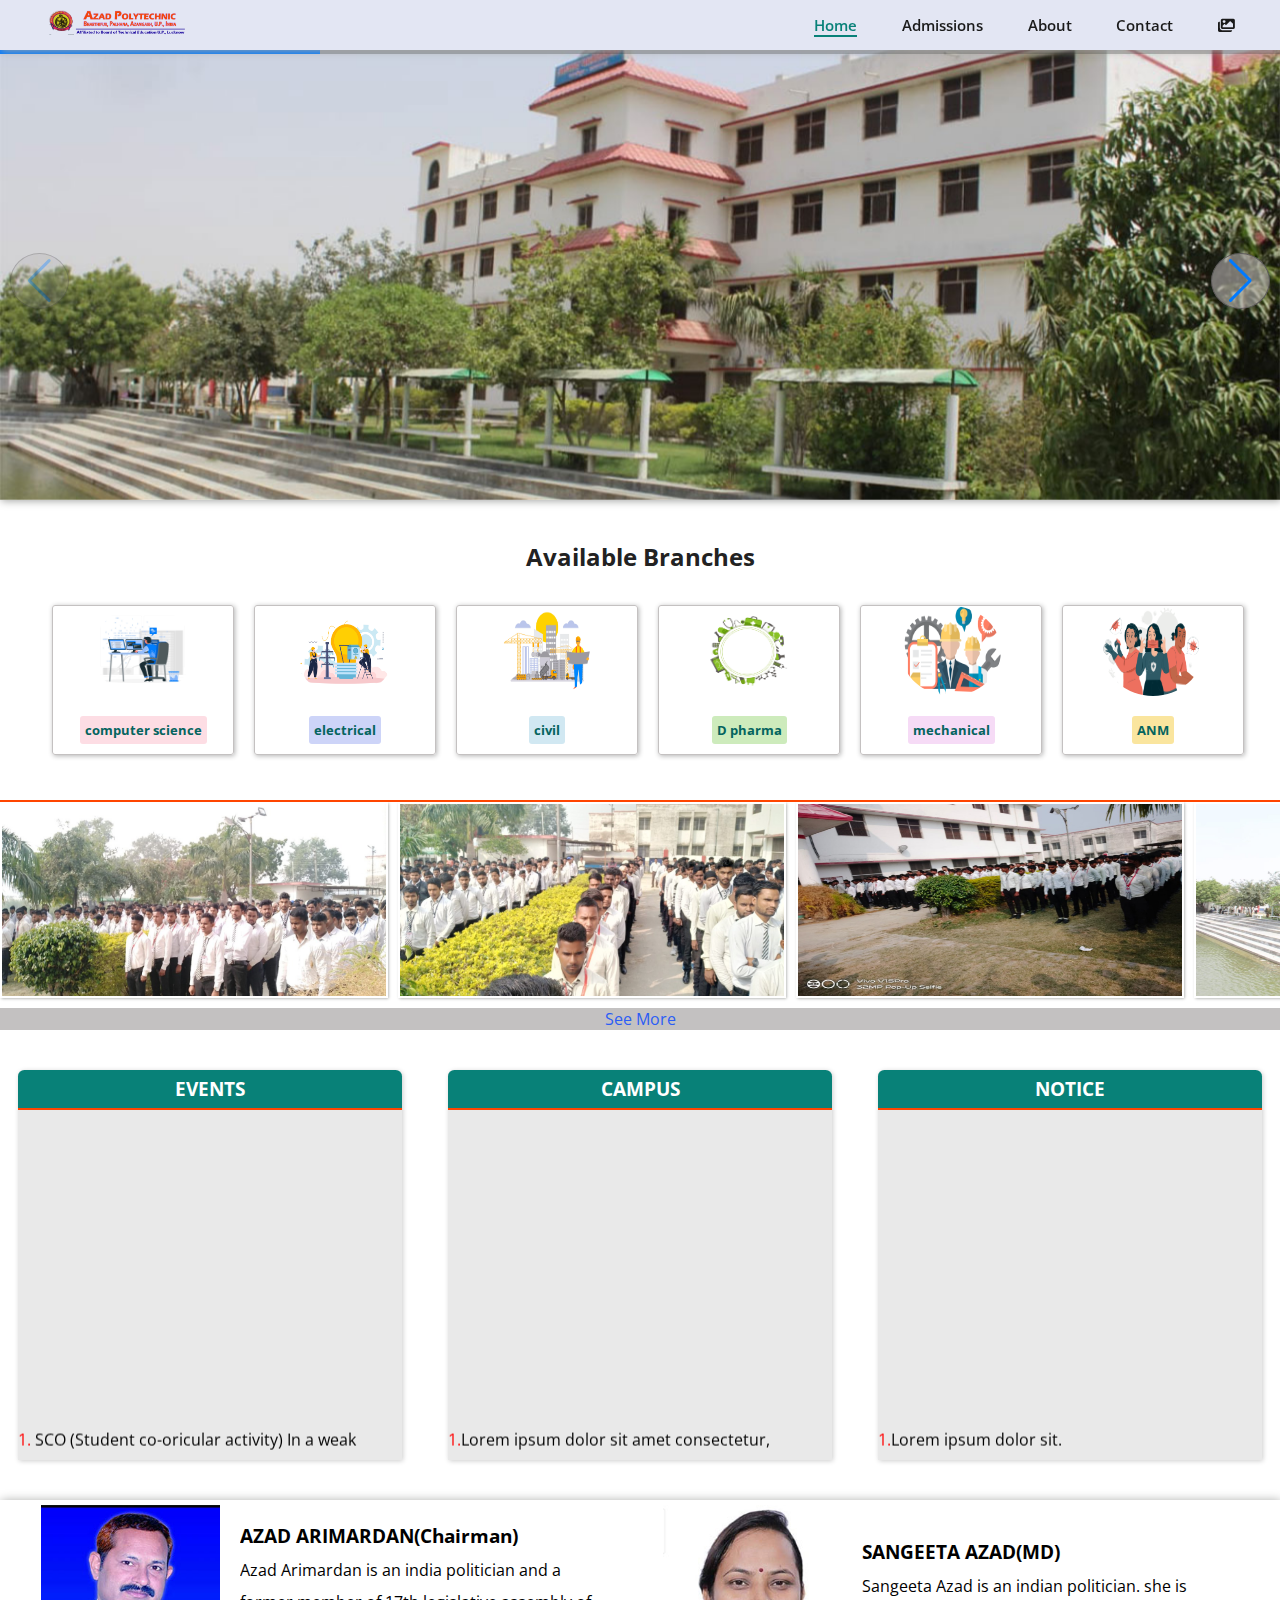
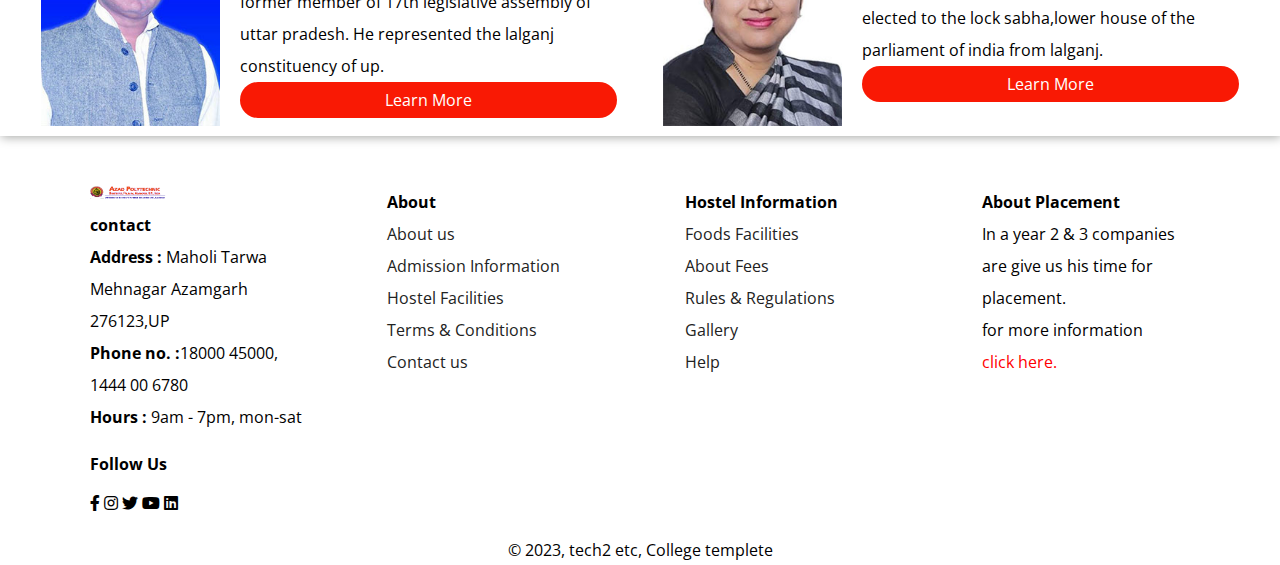
<file: index.html>
<!DOCTYPE html>
<html lang="en">
  <head>
    <meta charset="UTF-8" />
    <meta http-equiv="X-UA-Compatible" content="IE=edge" />
    <meta name="viewport" content="width=device-width, initial-scale=1.0" />
    <title>Azad polytechnic</title>
    <link rel="stylesheet" href="style.css" />
    <link
      rel="stylesheet"
      href="https://cdnjs.cloudflare.com/ajax/libs/font-awesome/5.15.4/css/all.min.css"
    />
    <link
      rel="stylesheet"
      href="https://cdn.jsdelivr.net/npm/swiper@9/swiper-bundle.min.css"
    />
  </head>
  <body>
    <div class="header flex">
      <!-- // logo -->

      <div class="logo">
        <img src="images/logo.png" alt="logo" />
      </div>

      <!-- // navigation button -->

      <ul id="navbar" class="flex nav">
        <li><a href="index.html" class="active">Home</a></li>
        <li><a href="admission.html" class="hover">Admissions</a></li>
        <li><a href="about.html" class="hover">About</a></li>
        <li><a href="contact.html" class="hover">Contact</a></li>
        <li class="lg-bags">
          <a href="gallery.html"><i class="fad fa fa-images"></i></a>
        </li>
        <i id="close" class="fal fa fa-times"></i>
      </ul>
      <div class="hamburger">
        <a href="gallery.html"><i class="fad fa fa-images"></i></a>
        <i id="bar" class="fal fa-outdent fa"></i>
      </div>
    </div>

    <!-- slider -->

    <div class="swiper mySwiper">
      <div class="swiper-wrapper">
        <div class="swiper-slide"><img src="images/slide1.jpg" alt="" /></div>
        <div class="swiper-slide"><img src="images/slide2.jpg" alt="" /></div>
        <div class="swiper-slide"><img src="images/slide3.jpg" alt="" /></div>
        <div class="swiper-slide"><img src="images/slide4.jpg" alt="" /></div>
      </div>
      <div class="swiper-button-next swiper-button-bg"></div>
      <div class="swiper-button-prev swiper-button-bg"></div>
      <div class="swiper-pagination"></div>
    </div>

    <!-- our services -->
    <section class="feature-box">
      <h2>Available Branches</h2>
      <div class="feature">
        <div class="goodwill">
          <img src="images/cs.jpg" alt="computer science" />
          <h5>computer science</h5>
        </div>
        <div class="goodwill">
          <img src="images/electrical.jpg" alt="electrical" />
          <h5>electrical</h5>
        </div>
        <div class="goodwill">
          <img src="images/civil.jpg" alt="civil" />
          <h5>civil</h5>
        </div>
        <div class="goodwill">
          <img src="images/dpharma.png" alt="D pharma" />
          <h5>D pharma</h5>
        </div>
        <div class="goodwill">
          <img src="images/mechanical.png" alt="mechanical" />
          <h5>mechanical</h5>
        </div>
        <div class="goodwill">
          <img src="images/anm.png" alt="ANM" />
          <h5>ANM</h5>
        </div>
      </div>
    </section>

    <!-- gallery -->
    <div class="main-gallery">
      <div class="gallery">
        <a href="images/gallery1.jpg"
          ><img src="images/gallery1.jpg" alt=""
        /></a>
        <a href="images/gallery2.jpg"
          ><img src="images/gallery2.jpg" alt=""
        /></a>
        <a href="images/gallery3.jpg"
          ><img src="images/gallery3.jpg" alt=""
        /></a>
        <a href="images/gallery4.jpg"
          ><img src="images/gallery4.jpg" alt=""
        /></a>
        <a href="images/gallery5.jpg"
          ><img src="images/gallery5.jpg" alt=""
        /></a>
      </div>
      <div class="seemore"><a href="gallery.html">See More</a></div>
    </div>
    <!-- Swiper JS -->
    <div class="college-detaile">
      <div class="event">
        <h3>EVENTS</h3>
        <ol>
          <marquee direction="up" scrollamount="3" height="320vh">
            <li>
              <p>
                <span>1.</span> SCO (Student co-oricular activity) In a weak
              </p>
            </li>
            <li>
              <p><span>2.</span>Games</p>
            </li>
            <li>
              <p>
                <span>3.</span>proudly celebrate republic & independence day
              </p>
            </li>
            <li>
              <p>
                <span>4.</span>we are organize a tournament in a year where
                according to your interest you participate in the game
              </p>
            </li>
            <li>
              <p>
                <span>5.</span>for girls we have arrange to play like batminton.
              </p>
            </li>
            <li>
              <p><span>6.</span>after a we are arrange award ceremony.</p>
            </li>
            <li>
              <p><span>7.</span>Lorem ipsum dolor sit amet consectetur.</p>
            </li>
          </marquee>
        </ol>
      </div>
      <div class="campus">
        <h3>CAMPUS</h3>
        <ol>
          <marquee direction="up" scrollamount="3" height="320vh"
            ><li>
              <p>
                <span>1.</span>Lorem ipsum dolor sit amet consectetur,
                adipisicing elit. Incidunt, sint!
              </p>
            </li>
            <li>
              <p>
                <span>2.</span>Lorem ipsum dolor sit amet consectetur
                adipisicing elit. Architecto.
              </p>
            </li>
            <li>
              <p>
                <span>3.</span>Lorem ipsum dolor sit amet consectetur
                adipisicing elit. Reprehenderit, accusantium ipsa?
              </p>
            </li>
            <li>
              <p>
                <span>4.</span>.Lorem ipsum dolor sit amet consectetur
                adipisicing.
              </p>
            </li>
            <li>
              <p>
                <span>5.</span>Lorem ipsum dolor sit amet consectetur
                adipisicing elit.
              </p>
            </li>
            <li>
              <p><span>6.</span>Lorem ipsum dolor sit amet consectetur.</p>
            </li>
          </marquee>
        </ol>
      </div>
      <div class="notice">
        <h3>NOTICE</h3>
        <ol>
          <marquee direction="up" scrollamount="3" height="320vh">
            <li>
              <p><span>1.</span>Lorem ipsum dolor sit.</p>
            </li>
            <li>
              <p>
                <span>2.</span>Lorem, ipsum dolor sit amet consectetur
                adipisicing elit.
              </p>
            </li>
            <li>
              <p><span>3.</span>Lorem ipsum dolor sit amet.</p>
            </li>
            <li>
              <p>
                <span>4.</span>Lorem ipsum dolor, sit amet consectetur
                adipisicing.
              </p>
            </li>
            <li>
              <p><span>5.</span>Lorem ipsum dolor sit amet consectetur.</p>
            </li>
            <li>
              <p>
                <span>6.</span>Lorem ipsum dolor, sit amet consectetur
                adipisicing elit.
              </p>
            </li>
            <li>
              <p><span>7.</span>Lorem ipsum dolor sit amet.</p>
            </li>
          </marquee>
        </ol>
      </div>
    </div>
    <section class="owner-section">
      <div class="owner">
        <div class="owner-img"><img src="images/chairman.jpg" alt="" /></div>
        <div class="owner-detail">
          <h3>AZAD ARIMARDAN(Chairman)</h3>
          <p>
            Azad Arimardan is an india politician and a former member of 17th
            legislative assembly of uttar pradesh. He represented the lalganj constituency of 
            up.
          </p>
          <div class="owner-learn-more"><a href="about.html">Learn More</a></div>
        </div>
      </div>
      </div>
      <div class="owner">
        <div class="owner-img"><img src="images/MD.jpg" alt="" /></div>
        <div class="owner-detail">
          <h3>SANGEETA AZAD(MD)</h3>
          <p>
            Sangeeta Azad is an indian politician. she is elected to the lock
            sabha,lower house of the parliament of india from lalganj.
          </p>
          
          <div class="owner-learn-more"><a href="about.html">Learn More</a></div>
        </div>
      </div>
    </section>
   
    <!-- footer -->

    <footer class="section">
      <div class="col">
        <img src="images/logo.png" alt="logo" />
        <h4>contact</h4>
        <p>
          <strong>Address :</strong> Maholi Tarwa Mehnagar Azamgarh 276123,UP
        </p>
        <p><strong>Phone no. :</strong>18000 45000, 1444 00 6780</p>
        <p><strong>Hours :</strong> 9am - 7pm, mon-sat</p>

        <div class="follow">
          <h4>Follow Us</h4>
          <div class="icon">
            <i class="fab fa-facebook-f"></i>
            <i class="fab fa-instagram"></i>
            <i class="fab fa-twitter"></i>
            <i class="fab fa-youtube"></i>
            <i class="fab fa-linkedin"></i>
          </div>
        </div>
      </div>
      <div class="col">
        <h4>About</h4>
        <a href="#">About us</a>
        <a href="#">Admission Information</a>
        <a href="#">Hostel Facilities</a>
        <a href="#">Terms & Conditions</a>
        <a href="#">Contact us</a>
      </div>
      <div class="col">
        <h4>Hostel Information</h4>
        <a href="#">Foods Facilities</a>
        <a href="#">About Fees</a>
        <a href="#">Rules & Regulations</a>
        <a href="#">Gallery</a>
        <a href="#">Help</a>
      </div>
      <div class="col">
        <h4>About Placement</h4>
        <p>In a year 2 & 3 companies are give us his time for placement.</p>
        <p>for more information</p>
        <div class="placement-link"><a href="#">click here.</a></div>
      </div>
    </footer>
    <div class="copyright">
      <p>© 2023, tech2 etc, College templete</p>
    </div>

    <script src="https://cdn.jsdelivr.net/npm/swiper@9/swiper-bundle.min.js"></script>
  </body>
  <script src="script.js"></script>
</html>
</file>
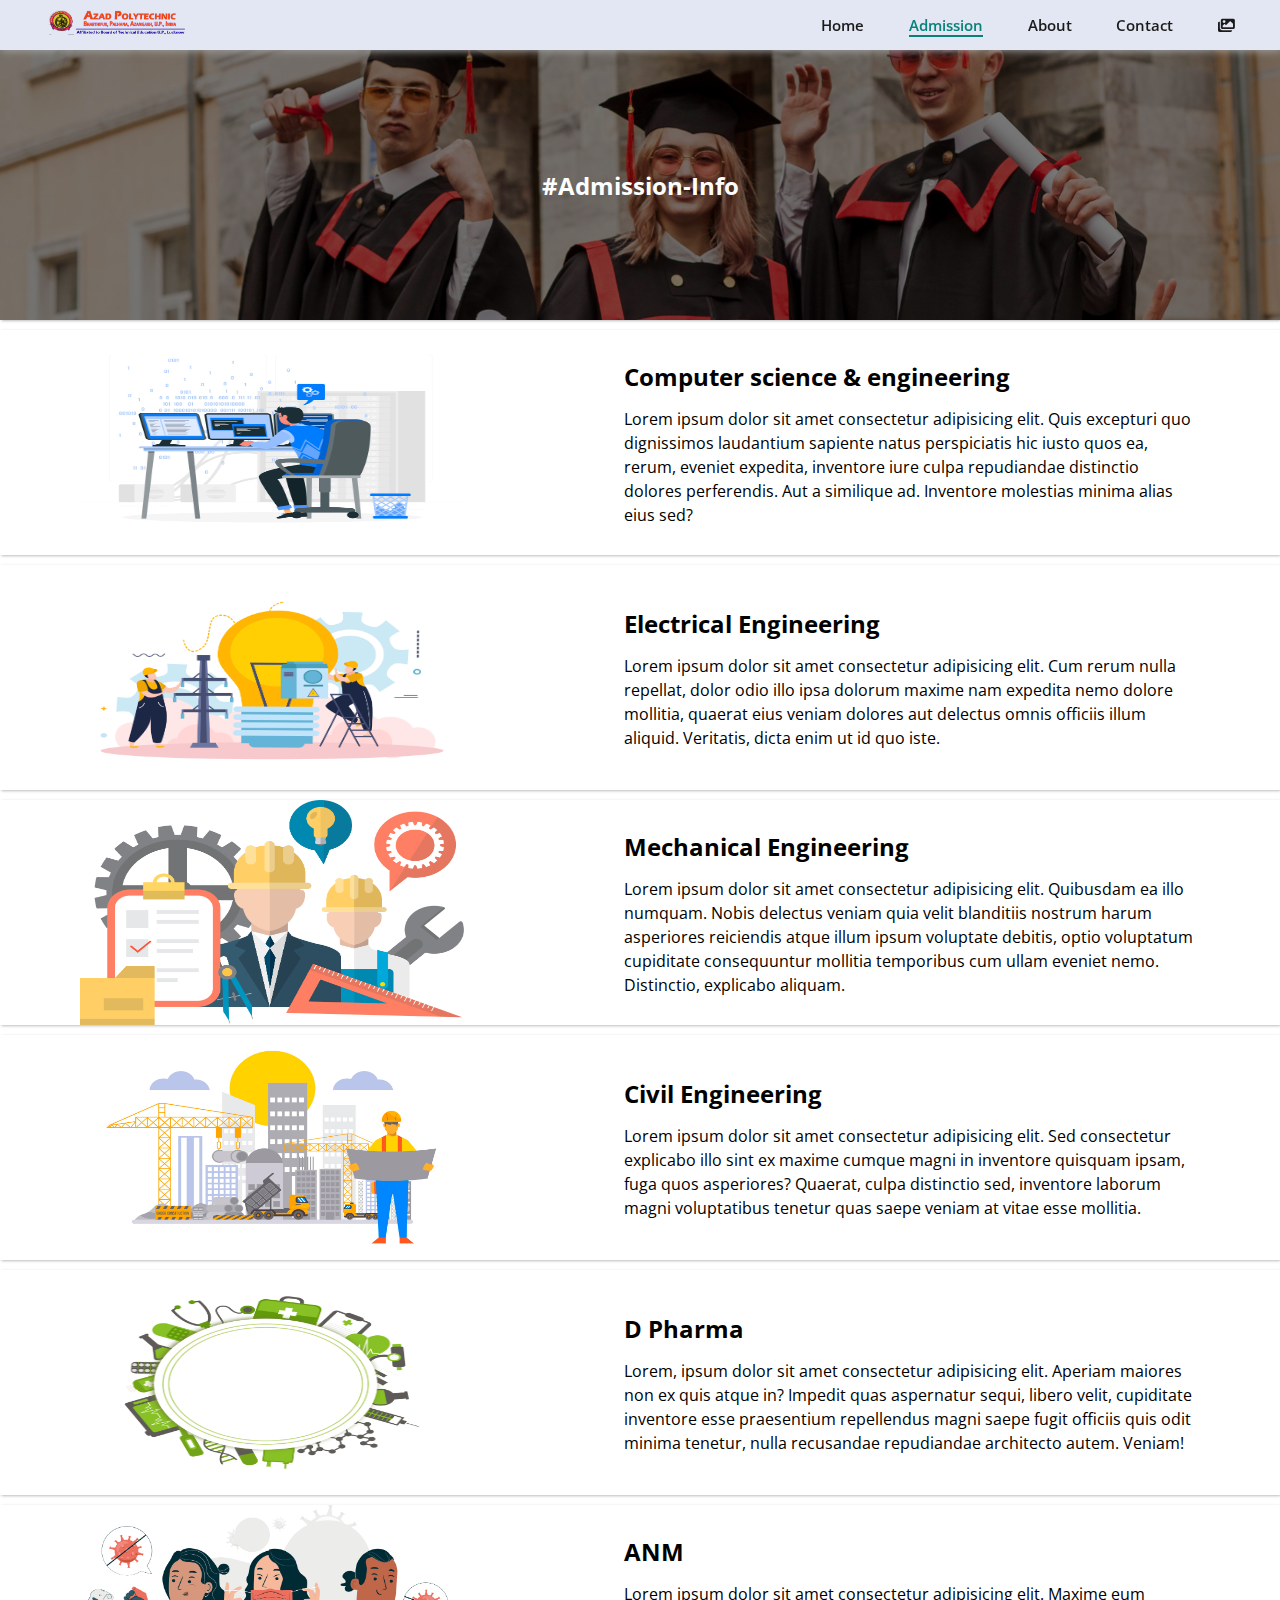
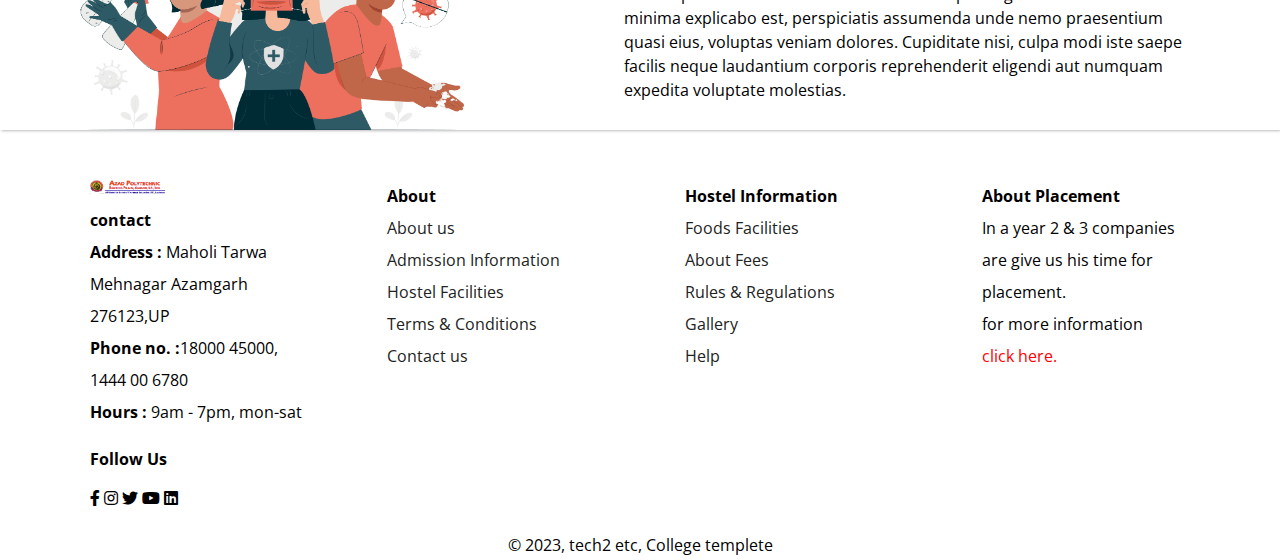
<file: admission.html>
<!DOCTYPE html>
<html lang="en">

<head>
    <meta charset="UTF-8" />
    <meta http-equiv="X-UA-Compatible" content="IE=edge" />
    <meta name="viewport" content="width=device-width, initial-scale=1.0" />
    <title>admission</title>
    <link rel="stylesheet" href="style.css" />
    <link rel="stylesheet" href="https://cdnjs.cloudflare.com/ajax/libs/font-awesome/5.15.4/css/all.min.css" />
</head>

<body>
    <div class="header flex">
        <!-- // logo -->

        <div class="logo">
            <img src="images/logo.png" alt="logo" />
        </div>

        <!-- // navigation button -->

        <ul id="navbar" class="flex nav">
            <li><a href="index.html" class="hover">Home</a></li>
            <li><a href="admission.html" class="hover active">Admission</a></li>
            <li><a href="about.html" class="hover">About</a></li>
            <li><a href="contact.html" class="hover">Contact</a></li>
            <li class="lg-bags">
                <a href="gallery.html"><i class="fad fa fa-images"></i></a>
            </li>
            <i id="close" class="fal fa fa-times"></i>
        </ul>

        <div class="hamburger">
            <a href="gallery.html"><i class="fad fa fa-images"></i></a>
            <i id="bar" class="fal fa-outdent fa"></i>
        </div>
    </div>

    <!-- <header></header> -->

    <div class="admission-header">
        <h2>#Admission-Info</h2>
    </div>
    <!-- <details></details>     -->

    <section class="details-about-us admission-detail">
        <img src="images/cs.jpg" alt="" />
        <div class="description">
            <h2>Computer science & engineering</h2>
            <p>
                Lorem ipsum dolor sit amet consectetur adipisicing elit. Quis
                excepturi quo dignissimos laudantium sapiente natus perspiciatis hic
                iusto quos ea, rerum, eveniet expedita, inventore iure culpa
                repudiandae distinctio dolores perferendis. Aut a similique ad.
                Inventore molestias minima alias eius sed?</p>
    </section>

    <section class="details-about-us admission-detail">
        <img src="images/electrical.jpg" alt="" />
        <div class="description">
            <h2>Electrical Engineering</h2>
            <p>Lorem ipsum dolor sit amet consectetur adipisicing elit. Cum rerum nulla repellat, dolor odio illo ipsa
                dolorum maxime nam expedita nemo dolore mollitia, quaerat eius veniam dolores aut delectus omnis
                officiis illum aliquid. Veritatis, dicta enim ut id quo iste.</p>
    </section>

    <section class="details-about-us admission-detail">
        <img src="images/mechanical.png" alt="" />
        <div class="description">
            <h2>Mechanical Engineering</h2>
            <p>Lorem ipsum dolor sit amet consectetur adipisicing elit. Quibusdam ea illo numquam. Nobis delectus veniam
                quia velit blanditiis nostrum harum asperiores reiciendis atque illum ipsum voluptate debitis, optio
                voluptatum cupiditate consequuntur mollitia temporibus cum ullam eveniet nemo. Distinctio, explicabo
                aliquam.</p>
    </section>
    <section class="details-about-us admission-detail">
        <img src="images/civil.jpg" alt="" />
        <div class="description">
            <h2>Civil Engineering</h2>
            <p>Lorem ipsum dolor sit amet consectetur adipisicing elit. Sed consectetur explicabo illo sint ex maxime
                cumque magni in inventore quisquam ipsam, fuga quos asperiores? Quaerat, culpa distinctio sed, inventore
                laborum magni voluptatibus tenetur quas saepe veniam at vitae esse mollitia.</p>
    </section>
    <section class="details-about-us admission-detail">
        <img src="images/dpharma.png" alt="" />
        <div class="description">
            <h2>D Pharma</h2>
            <p>Lorem, ipsum dolor sit amet consectetur adipisicing elit. Aperiam maiores non ex quis atque in? Impedit
                quas aspernatur sequi, libero velit, cupiditate inventore esse praesentium repellendus magni saepe fugit
                officiis quis odit minima tenetur, nulla recusandae repudiandae architecto autem. Veniam!</p>
    </section>
    <section class="details-about-us admission-detail">
        <img src="images/anm.png" alt="" />
        <div class="description">
            <h2>ANM</h2>
            <p>Lorem ipsum dolor sit amet consectetur adipisicing elit. Maxime eum minima explicabo est, perspiciatis
                assumenda unde nemo praesentium quasi eius, voluptas veniam dolores. Cupiditate nisi, culpa modi iste
                saepe facilis neque laudantium corporis reprehenderit eligendi aut numquam expedita voluptate molestias.
            </p>
    </section>

     <!-- footer -->

     <footer class="section">
        <div class="col">
            <img src="images/logo.png" alt="logo" />
            <h4>contact</h4>
            <p>
                <strong>Address :</strong> Maholi Tarwa Mehnagar Azamgarh 276123,UP
            </p>
            <p><strong>Phone no. :</strong>18000 45000, 1444 00 6780</p>
            <p><strong>Hours :</strong> 9am - 7pm, mon-sat</p>

            <div class="follow">
                <h4>Follow Us</h4>
                <div class="icon">
                    <i class="fab fa-facebook-f"></i>
                    <i class="fab fa-instagram"></i>
                    <i class="fab fa-twitter"></i>
                    <i class="fab fa-youtube"></i>
                    <i class="fab fa-linkedin"></i>
                </div>
            </div>
        </div>
        <div class="col">
            <h4>About</h4>
            <a href="#">About us</a>
            <a href="#">Admission Information</a>
            <a href="#">Hostel Facilities</a>
            <a href="#">Terms & Conditions</a>
            <a href="#">Contact us</a>
        </div>
        <div class="col">
            <h4>Hostel Information</h4>
            <a href="#">Foods Facilities</a>
            <a href="#">About Fees</a>
            <a href="#">Rules & Regulations</a>
            <a href="#">Gallery</a>
            <a href="#">Help</a>
        </div>
        <div class="col">
            <h4>About Placement</h4>
            <p>In a year 2 & 3 companies are give us his time for placement.</p>
            <p>for more information</p>
            <div class="placement-link"><a href="#">click here.</a></div>
        </div>
    </footer>
    <div class="copyright">
        <p>© 2023, tech2 etc, College templete</p>
    </div>

</body>
<script src="script.js"></script>

</html>
</file>
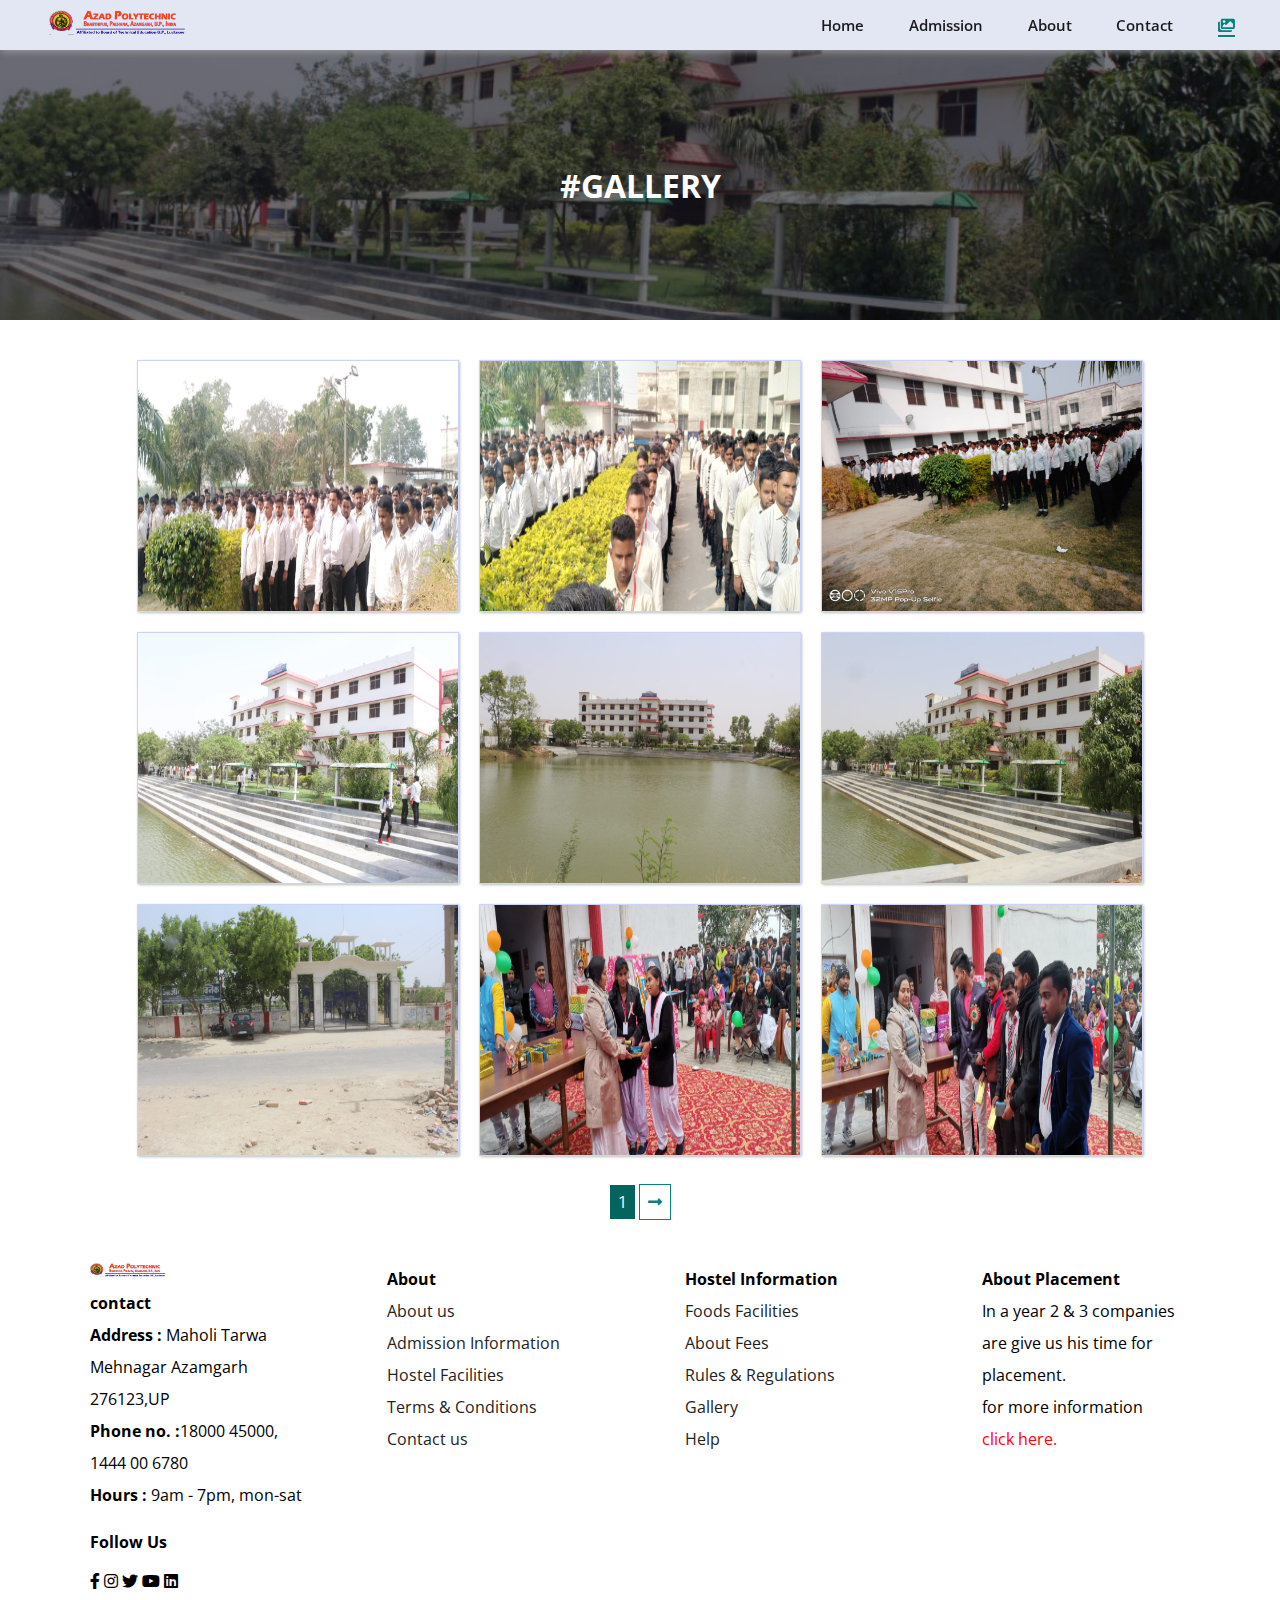
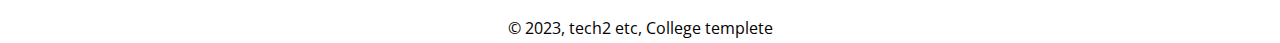
<file: gallery.html>
<!DOCTYPE html>
<html lang="en">

<head>
    <meta charset="UTF-8">
    <meta http-equiv="X-UA-Compatible" content="IE=edge">
    <meta name="viewport" content="width=device-width, initial-scale=1.0">
    <title>gallery</title>
    <link rel="stylesheet" href="style.css">
    <link rel="stylesheet" href="https://cdnjs.cloudflare.com/ajax/libs/font-awesome/5.15.4/css/all.min.css" />
</head>
<body>
    <div class="header flex">
        <!-- // logo -->

        <div class="logo">
            <img src="images/logo.png" alt="logo">
        </div>

        <!-- // navigation button -->

        <ul id="navbar" class="flex nav">
            <li><a href="index.html" class="hover">Home</a></li>
            <li><a href="admission.html" class="hover">Admission</a></li>
            <li><a href="about.html" class=" hover ">About</a></li>
            <li><a href="contact.html" class=" hover">Contact</a></li>
            <li class="lg-bags"><a href="gallery.html" class="active"><i class="fad fa fa-images"></i></i></a></li>
            <i id="close" class="fal fa fa-times"></i>
        </ul>


        <div class="hamburger"><a href="gallery.html" class="active"><i class="fad fa fa-images"></i></i></a>
            <i id="bar" class="fal fa-outdent fa"></i>
        </div>
    </div>

    <!-- gallery header -->
    <div class="g-header">
       <h1>#GALLERY</h1>
    </div>
    <!-- gallery -->

    <div class="gallery-container">
        <div class="gallery2">
            <a href="images/gallery1.jpg"
              ><img src="images/gallery1.jpg" alt=""
            /></a>
            <a href="images/gallery2.jpg"
              ><img src="images/gallery2.jpg" alt=""
            /></a>
            <a href="images/gallery3.jpg"
              ><img src="images/gallery3.jpg" alt=""
            /></a>
            <a href="images/gallery4.jpg"
              ><img src="images/gallery4.jpg" alt=""
            /></a>
            <a href="images/gallery5.jpg"
              ><img src="images/gallery5.jpg" alt=""
            /></a>
            <a href="images/gallery6.jpg"
              ><img src="images/gallery6.jpg" alt=""
            /></a>
            <a href="images/gallery7.jpg"
              ><img src="images/gallery7.jpg" alt=""
            /></a>
            <a href="images/gallery8.jpg"
              ><img src="images/gallery8.jpg" alt=""
            /></a>
            <a href="images/gallery9.jpg"
              ><img src="images/gallery9.jpg" alt=""
            /></a>
        </div>
    </div>

    <!-- next page -->

    <section class="section-p1">
   <a href="gallery.html" class="hide"><i class="fal fa fa-long-arrow-alt-left"></i></a>
        <a href="gallery.html" >1</a>
        <a href="gallery2.html" class="hide">2</a>
        <a href="gallery2.html" id="next-page"><i class="fal fa fa-long-arrow-alt-right"></i></a>
    </section>
        
    <!-- footer -->

    <footer class="section">
        <div class="col">
          <img src="images/logo.png" alt="logo" />
          <h4>contact</h4>
          <p>
            <strong>Address :</strong> Maholi Tarwa Mehnagar Azamgarh 276123,UP
          </p>
          <p><strong>Phone no. :</strong>18000 45000, 1444 00 6780</p>
          <p><strong>Hours :</strong> 9am - 7pm, mon-sat</p>
  
          <div class="follow">
            <h4>Follow Us</h4>
            <div class="icon">
              <i class="fab fa-facebook-f"></i>
              <i class="fab fa-instagram"></i>
              <i class="fab fa-twitter"></i>
              <i class="fab fa-youtube"></i>
              <i class="fab fa-linkedin"></i>
            </div>
          </div>
        </div>
        <div class="col">
          <h4>About</h4>
          <a href="#">About us</a>
          <a href="#">Admission Information</a>
          <a href="#">Hostel Facilities</a>
          <a href="#">Terms & Conditions</a>
          <a href="#">Contact us</a>
        </div>
        <div class="col">
          <h4>Hostel Information</h4>
          <a href="#">Foods Facilities</a>
          <a href="#">About Fees</a>
          <a href="#">Rules & Regulations</a>
          <a href="#">Gallery</a>
          <a href="#">Help</a>
        </div>
        <div class="col">
          <h4>About Placement</h4>
          <p>In a year 2 & 3 companies are give us his time for placement.</p>
          <p>for more information</p>
          <div class="placement-link"><a href="#">click here.</a></div>
        </div>
      </footer>
      <div class="copyright">
        <p>© 2023, tech2 etc, College templete</p>
      </div>
  
</body>
<script src="script.js"></script>
</html>
</file>
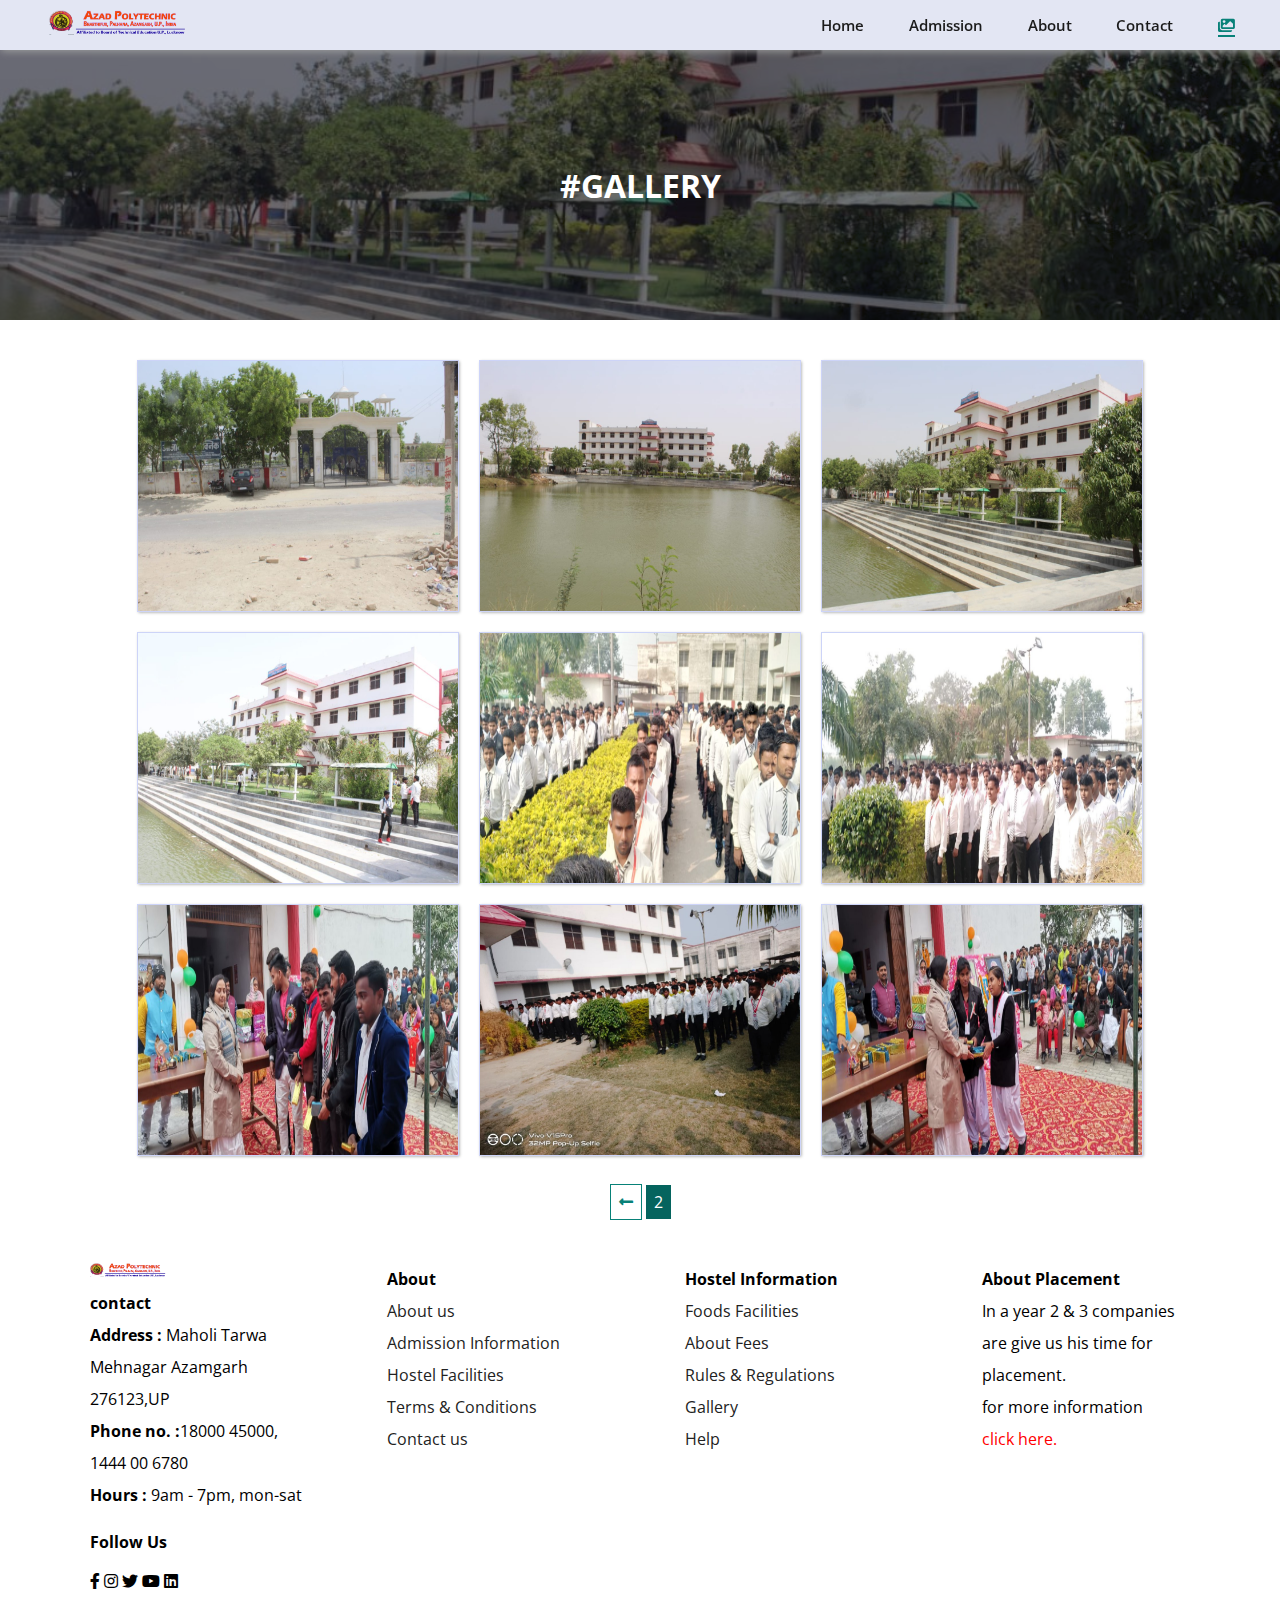
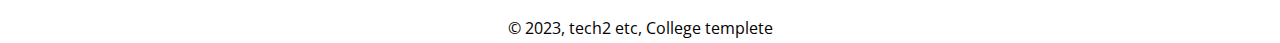
<file: gallery2.html>
<!DOCTYPE html>
<html lang="en">

<head>
    <meta charset="UTF-8">
    <meta http-equiv="X-UA-Compatible" content="IE=edge">
    <meta name="viewport" content="width=device-width, initial-scale=1.0">
    <title>gallery</title>
    <link rel="stylesheet" href="style.css">
    <link rel="stylesheet" href="https://cdnjs.cloudflare.com/ajax/libs/font-awesome/5.15.4/css/all.min.css" />
</head>
<body>
    <div class="header flex">
        <!-- // logo -->

        <div class="logo">
            <img src="images/logo.png" alt="logo">
        </div>

        <!-- // navigation button -->

        <ul id="navbar" class="flex nav">
            <li><a href="index.html" class="hover">Home</a></li>
            <li><a href="admission.html" class="hover">Admission</a></li>
            <li><a href="about.html" class=" hover ">About</a></li>
            <li><a href="contact.html" class=" hover">Contact</a></li>
            <li class="lg-bags"><a href="gallery.html" class="active"><i class="fad fa fa-images"></i></i></a></li>
            <i id="close" class="fal fa fa-times"></i>
        </ul>


        <div class="hamburger"><a href="gallery.html" class="active"><i class="fad fa fa-images"></i></i></a>
            <i id="bar" class="fal fa-outdent fa"></i>
        </div>
    </div>

    <!-- gallery header -->
    <div class="g-header">
       <h1>#GALLERY</h1>
    </div>
    <!-- gallery -->

    <div class="gallery-container">
        <div class="gallery2">
            <a href="images/gallery7.jpg"
              ><img src="images/gallery7.jpg" alt=""
            /></a>
            <a href="images/gallery5.jpg"
              ><img src="images/gallery5.jpg" alt=""
            /></a>
            <a href="images/gallery6.jpg"
              ><img src="images/gallery6.jpg" alt=""
            /></a>
            <a href="images/gallery4.jpg"
              ><img src="images/gallery4.jpg" alt=""
            /></a>
            <a href="images/gallery2.jpg"
              ><img src="images/gallery2.jpg" alt=""
            /></a>
            <a href="images/gallery1.jpg"
              ><img src="images/gallery1.jpg" alt=""
            /></a>
            <a href="images/gallery9.jpg"
              ><img src="images/gallery9.jpg" alt=""
            /></a>
            <a href="images/gallery3.jpg"
              ><img src="images/gallery3.jpg" alt=""
            /></a>
            <a href="images/gallery8.jpg"
              ><img src="images/gallery8.jpg" alt=""
            /></a>
        </div>
    </div>

    <!-- next page -->
    
    <section class="section-p1">
   
      <a href="gallery.html" id="next-page"><i class="fal fa fa-long-arrow-alt-left"></i></a>
      <a href="gallery.html" class="active-page hide">1</a>
      <a href="gallery2.html">2</a>
      <a href="gallery2.html"  class="hide"><i class="fal fa fa-long-arrow-alt-right"></i></a>

    </section>
        
    <!-- footer -->

    <footer class="section">
        <div class="col">
          <img src="images/logo.png" alt="logo" />
          <h4>contact</h4>
          <p>
            <strong>Address :</strong> Maholi Tarwa Mehnagar Azamgarh 276123,UP
          </p>
          <p><strong>Phone no. :</strong>18000 45000, 1444 00 6780</p>
          <p><strong>Hours :</strong> 9am - 7pm, mon-sat</p>
  
          <div class="follow">
            <h4>Follow Us</h4>
            <div class="icon">
              <i class="fab fa-facebook-f"></i>
              <i class="fab fa-instagram"></i>
              <i class="fab fa-twitter"></i>
              <i class="fab fa-youtube"></i>
              <i class="fab fa-linkedin"></i>
            </div>
          </div>
        </div>
        <div class="col">
          <h4>About</h4>
          <a href="#">About us</a>
          <a href="#">Admission Information</a>
          <a href="#">Hostel Facilities</a>
          <a href="#">Terms & Conditions</a>
          <a href="#">Contact us</a>
        </div>
        <div class="col">
          <h4>Hostel Information</h4>
          <a href="#">Foods Facilities</a>
          <a href="#">About Fees</a>
          <a href="#">Rules & Regulations</a>
          <a href="#">Gallery</a>
          <a href="#">Help</a>
        </div>
        <div class="col">
          <h4>About Placement</h4>
          <p>In a year 2 & 3 companies are give us his time for placement.</p>
          <p>for more information</p>
          <div class="placement-link"><a href="#">click here.</a></div>
        </div>
      </footer>
      <div class="copyright">
        <p>© 2023, tech2 etc, College templete</p>
      </div>
  
</body>
<script src="script.js"></script>
</html>
</file>
<file: style.css>
@import url("https://fonts.googleapis.com/css2?family=Open+Sans:wght@400&display=swap");

* {
  margin: 0;
  padding: 0;
  font-family: "Open Sans", sans-serif;
}

/* logo*/

.logo img {
  width: 150px;
  margin-left: 3vw;
  padding: 0.8vw 0.8vw;
}

.flex {
  display: flex;
  justify-content: space-between;
  align-items: center;
}

/* header for nav*/
body::-webkit-scrollbar {
  width: 0;
}
.header {
  background-color: #e3e6f3;
  position: sticky;
  top: 0;
  box-shadow: 0.5px 0.5px 8px rgb(163, 164, 162);
  z-index: 5;
}
.all-cart {
  margin-right: 25px;
}
.all-cart a {
  color: #1a1a1a;
}
.all-cart a:hover {
  color: #088178;
}
.nav li {
  list-style: none;
  margin-right: 3.5vw;
  color: #1a1a1a;
  position: relative;
}

li a {
  text-decoration: none;
  transition: 0.3s ease;
  font-size: 15px;
  font-weight: 600;
  color: #1a1a1a;
  transition: 0.3s ease-in-out;
}
/* hover effect for nav menu and set menu active */

.nav li a:hover,
.active {
  color: #088178;
}

.hover::after {
  content: "";
  width: 0;
  height: 2px;
  background-color: #088178;
  position: absolute;
  left: 0;
  bottom: -1px;
  transition: 0.5s ease-in-out;
}
.active::after {
  content: "";
  width: 100%;
  height: 2px;
  background-color: #088178;
  position: absolute;
  left: 0;
  bottom: -1px;
}
.hover:hover::after {
  content: "";
  width: 100%;
  height: 2px;
  background-color: #088178;
  position: absolute;
  left: 0;
  bottom: -1px;
}
.hamburger {
  display: none;
}
#close {
  display: none;
}

/* slide show */

.swiper {
  width: 100%;
  height: 50vh;
  box-shadow: 0.5px 0.5px 8px rgb(163, 164, 162);
}

.swiper-slide img {
  display: block;
  width: 100%;
  height: 100%;
  object-fit: cover;
}
.swiper-button-bg {
  background-color: rgba(176, 170, 170, 0.625);
  padding: 5px 15px;
  border-radius: 50%;
  border: 1.5px solid rgb(93, 91, 91);
}

/* our service */
.feature-box {
  margin-top: 40px;
}
.feature-box h2 {
  text-align: center;
  color: #222;
}
.feature {
  margin-top: 10px;
  display: flex;
  flex-wrap: wrap;
  justify-content: center;
  align-items: start;
  gap: 20px;
  margin-left: 16px;
  margin-bottom: 40px;
}

.goodwill {
  width: 180px;
  box-shadow: 1px 1px 5px rgb(0, 0, 0, 0.3);
  border: 1px solid rgb(196, 193, 193);
  display: flex;
  justify-content: center;
  flex-direction: column;
  row-gap: 10px;
  align-items: center;
  border-radius: 3px;
  margin-top: 22px;
  margin-bottom: 5px;
}
.goodwill img {
  width: 100px;
  border-radius: 50%;
  height: 90px;
}
.goodwill:hover {
  box-shadow: 1px 1px 10px rgb(0, 0, 0, 0.3);
}
.goodwill h5 {
  padding: 5px 5px;
  border-radius: 3px;
  margin: 10px 0 10px 0;
  background-color: #fddde4;
  color: #05645e;
}
.goodwill:nth-child(2) h5 {
  background-color: #cdd4f8;
}
.goodwill:nth-child(3) h5 {
  background-color: #d1e8f2;
}
.goodwill:nth-child(4) h5 {
  background-color: #cdebbc;
}
.goodwill:nth-child(5) h5 {
  background-color: #f6dbf6;
}
.goodwill:nth-child(6) h5 {
  background-color: #fae59e;
}

/* home gallery */

.gallery {
  display: flex;
  margin: auto;
  overflow: auto;
  margin-top: 30px;
  gap: 10px;
  border-top: 2px solid orangered;
}
.gallery a img {
  width: 30vw;
  min-width:180px;
  padding: 2px;
  height: 15vw;
  box-shadow: 0.5px 0.5px 3px rgb(163, 164, 162);
}
.gallery a img:hover {
  box-shadow: 0.5px 0.5px 5px rgb(163, 164, 162);
}
.seemore {
  background-color: #a7a4a4af;
  text-align: center;
  margin-top: 5px;
}
.seemore a {
  color: rgb(43, 93, 245);
  text-decoration: none;
}
.seemore a:hover {
  text-decoration: underline;
}
.gallery::-webkit-scrollbar {
  height: 5px;
}
::-webkit-scrollbar-thumb {
  background: royalblue;
  border-radius: 0.5vw;
}
::-webkit-scrollbar-track {
  width: 5px;
  background-color: rgba(168, 167, 167, 0.845);
}

/* college detailes on marquee */

.college-detaile {
  display: flex;
  justify-content: space-around;
  gap: 10px;
  margin-top: 40px;
  flex-wrap: wrap;
}
.event,
.campus,
.notice {
  width: 30%;
  background-color: rgba(210, 208, 208, 0.478);
  line-height: 2;
  border-radius: 0.5vw 0.5vw 0 0;
  box-shadow: 1px 1px 5px rgb(0, 0, 0, 0.2);

}
.event h3,
.campus h3,
.notice h3 {
  color: white;
  background-color: #088178;
  text-align: center;
  margin-bottom: 20px;
  border-bottom: 2px solid orangered;
  border-radius: 0.5vw 0.5vw 0 0;
}
ol li p span {
  color: red;
}

/* owner details */

.owner-section {
  display: flex;
  margin-top: 40px;
  justify-content: space-evenly;
  box-shadow: 0.5px 0.5px 10px rgb(163, 164, 162);

}
.owner {
  display: flex;
  margin: 5px;
  justify-content: center;
  align-items: center;
  width: 45vw;
  gap: 20px;
}
.owner-detail {
  line-height: 2;
  overflow: auto;

}
.owner-learn-more {
  text-align: center;
  background-color:rgb(249, 25, 4);
  border-radius:20px;
  border: 2px solid transparent;
}
.owner-img img {
  width: 14vw;
  min-width: 120px;
  min-width: 170px;
}
.owner-learn-more a {
  text-decoration: none;
  color: white;
  padding: 10px 15px;
}
.owner-learn-more:hover {
  border: 2px solid white;
}
.owner-detail::-webkit-scrollbar{
  width: 0;
}

/* about us */

.about-pg-header {
  background-image: url(images/aboutpagebg.jpg);
  background-position: center;
  background-size: cover;
  background-blend-mode: darken;
  background-color: rgba(0, 0, 0, 0.18);
  height: 30vh;
  display: flex;
  justify-content: center;
  align-items: center;
  text-align: center;
  color: white;
  flex-direction: column;
  font-size: 15px;
}

.details-about-us {
  display: flex;
  justify-content: space-around;
  align-items: center;
  margin: 40px 0;
}
.details-about-us img {
  width: 35vw;
  height: 30vw;
  min-height: 200px;
}
.description {
  width: 45vw;
  line-height: 1.5;
}
.description h2 {
  margin-bottom: 1vw;
}
.about-pg-footer {
  background-image: url(aboutlastbgimg.jpg);
  background-position: center;
  background-size: cover;
  width: 100vw;
  height: 80vh;
  margin: 25px 0 45px 0;
}

.about-footer {
  text-align: center;
  color: red;
}
.about-footer h1 a {
  color: royalblue;
}

/* contact page */

.contact-pg-header {
  background-image: url(images/contactbg.jpg);
  background-position: center;
  background-size: cover;
  background-blend-mode: darken;
  background-color: rgba(0, 0, 0, 0.695);
  height: 30vh;
  display: flex;
  justify-content: center;
  align-items: center;
  text-align: center;
  color: white;
  flex-direction: column;
  font-size: 15px;
  line-height: 1.5;
}
.contact-detail {
  display: flex;
  justify-content: space-evenly;
  align-items: center;
  margin-top: 50px;
  width: 100%;
}
.detail {
  width: 45%;
  margin-left: 10px;
}
.google-map {
  width: 45%;
  margin-right: 10px;
}
iframe {
  width: 100%;
  height: 40vh;
}
.detail span,
.detail h3,
.detail h4 {
  line-height: 2.5;
}
.detail div li {
  display: flex;
  gap: 15px;
  margin-bottom: 18px;
}
.detail div {
  margin-top: 20px;
}
.form {
  display: flex;
  justify-content: space-between;
  margin: 30px;
  border: 1px solid #e1e1e1;
  padding: 80px;
}
.form form {
  width: 65%;
  display: flex;
  flex-direction: column;
  align-items: start;
}
.form form span {
  line-height: 3;
}
.form form h2 {
  margin-bottom: 30px;
}
.form input[type="text"],
.form input[type="email"],
textarea {
  width: 100%;
  padding: 12px 15px;
  outline: none;
  border: 1px solid #e1e1e1;
  margin-bottom: 20px;
}
.form input[type="submit"] {
  color: white;
  padding: 10px 15px;
  background-color: #05645e;
  font-size: 16px;
  border: none;
  border-radius: 0.5vw;
}
.people {
  width: 35%;
  display: flex;
  flex-direction: column;
  align-items: flex-end;
  margin-left: 60px;
}
.people img {
  width: 55px;
  height: 55px;
  border-radius: 50%;
}
.people div {
  margin-top: 25px;
  display: flex;
  align-items: flex-start;
  gap: 10px;
}
.people div p {
  margin: 0;
  line-height: 2;
  font-size: 13px;
}
.people div p span {
  display: block;
  font-size: 16px;
  font-weight: 600;
}

/* newsletter */

.newsletter {
  display: flex;
  justify-content: space-around;
  align-items: center;
  flex-wrap: wrap;
  row-gap: 10px;
  margin-top: 30px;
  margin-bottom: 20px;
  background-image: url(images/newsletter.png);
  background-position: 10% 40%;
  background-repeat: no-repeat;
  background-size: cover;
  background-color: #012557;
  width: 100vw;
  height: 20vh;
  line-height: 2;
}
.newstext h4 {
  font-size: 1.5vw;
  font-weight: 700;
  color: white;
}
.newstext P {
  font-size: 1.2vw;
  font-weight: 600;
  color: #818ea0;
}
.newsletter p span {
  color: #fdb40b;
  font-size: 1vw;
}
.signup input {
  padding: 0.5vw 0.5vw;
  font-size: 1em;
  width: 100%;
  border: 1px solid transparent;
  border-radius: 4px 0 0 4px;
  outline: none;
}
.signup {
  display: flex;
}
.signup button {
  background-color: #088178;
  color: white;
  white-space: nowrap;
  padding: 0.5vw 0.5vw;
  font-size: 1em;
  border-radius: 0 4px 4px 0;
  border: 1px solid transparent;
  cursor: pointer;
}
.signup button:hover,
.form input[type="submit"]:hover {
  background-color: #099289;
  cursor: pointer;
}
/* .gallery */

.g-header{
  background: url(images/gallery6.jpg);
background-color: rgba(3, 5, 23, 0.515);
  background-blend-mode: darken;
  background-position: center;
  background-size: cover;
  background-repeat: no-repeat;
display: flex;
justify-content: center;
align-items: center;
width: 100vw;
height: 30vh;
color: white;
}

.gallery-container{
  margin-top: 40px;
}
.gallery2{
  display: flex;
  justify-content: center;
  flex-wrap: wrap;
  row-gap: 15PX;
  column-gap: 20PX;
}
.gallery-container img{
  width: 25vw;
  min-width: 220px;
  min-height: 250px;
  height: 20vh;
  box-shadow: 0.5px 0.5px 3px rgb(163, 164, 162);
border: 1px solid #cdd4f8;
}

.section-p1{
  text-align: center;
  margin: 30px;

}
.section-p1 a{
  background-color:#05645e;
  color: white;
  padding: 6px 8px;
  text-decoration: none;
}
#next-page{
  background-color: #fff;
  border: 1px solid #088178;
  color: #088178;
}
#next-page:hover{
  color: white;
  background-color:#088178;
}
.hide{
  display: none;
}
/* footer */

.section img {
  width: 6.5vw;
  margin-bottom: 10px;
}
.section {
  display: flex;
  flex-wrap: wrap;
  justify-content: space-evenly;
  margin-left:10px;
  line-height: 2;
  font-size: 1em;
  margin-top: 50px;
}
.col {
  display: flex;
  flex-direction: column;
  margin-bottom: 20px;
  width: 17vw;
  min-width:120px;
}

.follow {
  margin-top: 15px;
}
.follow .icon {
  margin-top: 7px;
}
.section a {
  text-decoration: none;
  color: #222;
}
.placement-link a {
  color: red;
}
.copyright {
  display: flex;
  justify-content: center;
  align-items: center;
  text-align: center;
  font-size: 1em;
  margin-bottom: 4px;
}
.section i:hover,
.section a:hover {
  color: #088178;
  cursor: pointer;
}

/* admission details */

.admission-header{
  background-image: url(images/admissionbg.jpg);
  background-color: rgba(0, 0, 0, 0.502);
  background-blend-mode: darken;
  background-position:0 40%;
  background-size: cover;
  background-repeat: no-repeat;
  display: flex;
  justify-content: center;
  align-items: center;
  width: 100vw;
  height: 30vh;
  color: white;
box-shadow: 0.5px 0.5px 3px rgb(163, 164, 162);

}
.admission-detail{
margin: 10px 0;
box-shadow: 0.5px 0.5px 3px rgb(163, 164, 162);

}
.admission-detail img{
  width: 30vw;
  height: 25vh;
}

/* here is started media query */


@media screen and (max-width: 799px) {

  /* hamburger navbar */

  .nav {
    display: flex;
    justify-content: start;
    flex-direction: column;
    align-items: start;
    position: fixed;
    top: 0;
    right: -400px;
    height: 45vh;
    width: 40vw;
    background-color: #e3e6f3;
    box-shadow: 0 40px 60px rgba(0, 0, 0, 0.1);
    padding: 80px 0 0 10px;
    transition: 0.5s;
  }
  #navbar.actives {
    right: 0;
  }
  .nav li {
    margin-bottom: 25px;
    margin-left: 20px;
  }
  .hamburger {
    display: flex;
    align-items: center;
    margin-right: 10px;
    padding: 15px 15px;
  }
  .hamburger i {
    padding-left: 20px;
    font-size: 20px;
    color: #1a1a1a;
  }
  #close {
    display: inherit;
    position: absolute;
    top: 0;
    left: 0;
    margin-top: 20px;
    margin-left: 25px;
    font-size: 15px;
    color: #1a1a1a;
    transition: 0.6s;
  }
  #close:hover {
    rotate: 180deg;
    transition: 0.6s;
  }  
  .lg-bags {
    display: none;
  }

  /* event campus and notice detailes */
  .event,
  .campus,
  .notice {
    width: 100%;
    margin: 10px;
  }

  /* owner .detail */

  .owner-section {
    display: flex;
    margin-top: 30px;
    justify-content: space-evenly;
  }
  .owner {
    display: flex;
    margin: 5px;
    justify-content: center;
    align-items: start;
    width: 40vw;
    gap: 20px;
    flex-direction: column;
  }
  .owner-learn-more{
    margin: 0;
  }
  .owner-detail::-webkit-scrollbar{
    width: 3px;
  }
  

  /* footer */

  .section{
    display:flex;
    justify-content: start;
    
  }
  .col{
    width: 230px;
    margin-left: 20px;
  }
  
  /* contact .detail */

  .contact-detail {
    display: flex;
    flex-direction: column;
    justify-content: center;
  }
  .detail {
    width: 90%;
  }
  .google-map {
    width: 100%;
    margin-right: 0;
    display: flex;
    justify-content: center;
  }
  iframe {
    width: 90%;
    height: 60vh;
  }
  .form {
    padding: 14px;
  }
  .form form {
    width: 50%;
  }
}

@media screen and (max-width:630px){

  /* about us  */

  .details-about-us {
    display: flex;
    flex-direction: column;
    width: 100%;
  }
  .details-about-us img {
    width: 95vw;
    margin: auto;
  }
  .description {
    width: 100%;
  }
  .description p,
  abbr {
    margin: 0 0 0 5px;
  }
  .description h2 {
    text-align: center;
  }
  .about-pg-header {
    height: 25vh;
  }
  
}

@media screen and (max-width: 414px) {

  /* features in colleges */

  .feature {
    gap: 5px;
    margin-left: 0;
  }
  .goodwill {
    width: 126px;
  }
  .gallery a img {
    width: 25vw;
    height: 100px;
  }

  /* college owner .section */

  .owner-section {
    display: flex;
    margin-top: 30px;
    flex-direction: column;
    width: 100%;
  }
  .owner {
    display: flex;
    align-items: center;
    justify-content: center;
    gap: 20px;
    flex-direction: column;
    margin: auto;
    width: 90%;
    margin-top:10px;
  }

  /* footer */

  .section{
    display: flex;
    flex-wrap: wrap;
  }
  
  /* contact page */

  .form {
    display: flex;
    flex-direction: column;
    padding: 14px;
  }
  .form form {
    width: 90%;
  }
  .people {
    display: flex;
    width: 100%;
    flex-direction: row;
    margin-left: 0;
    flex-wrap: wrap;
    margin-top: 15px;
  }

  .newstext h4 {
    font-size: 3vw;
    text-align: center;
  }
  .newstext P {
    font-size: 2.8vw;
  }
  .newsletter p span {
    font-size: 2.7vw;
  }
 
  /* .gallery */

  .gallery-container img{
    min-width: 170px;
    min-height: auto;
  }
}
@media screen and (max-width:320px){
  /* .gallery */

  .gallery-container img{
    width: 130px;
  }
}
</file>
